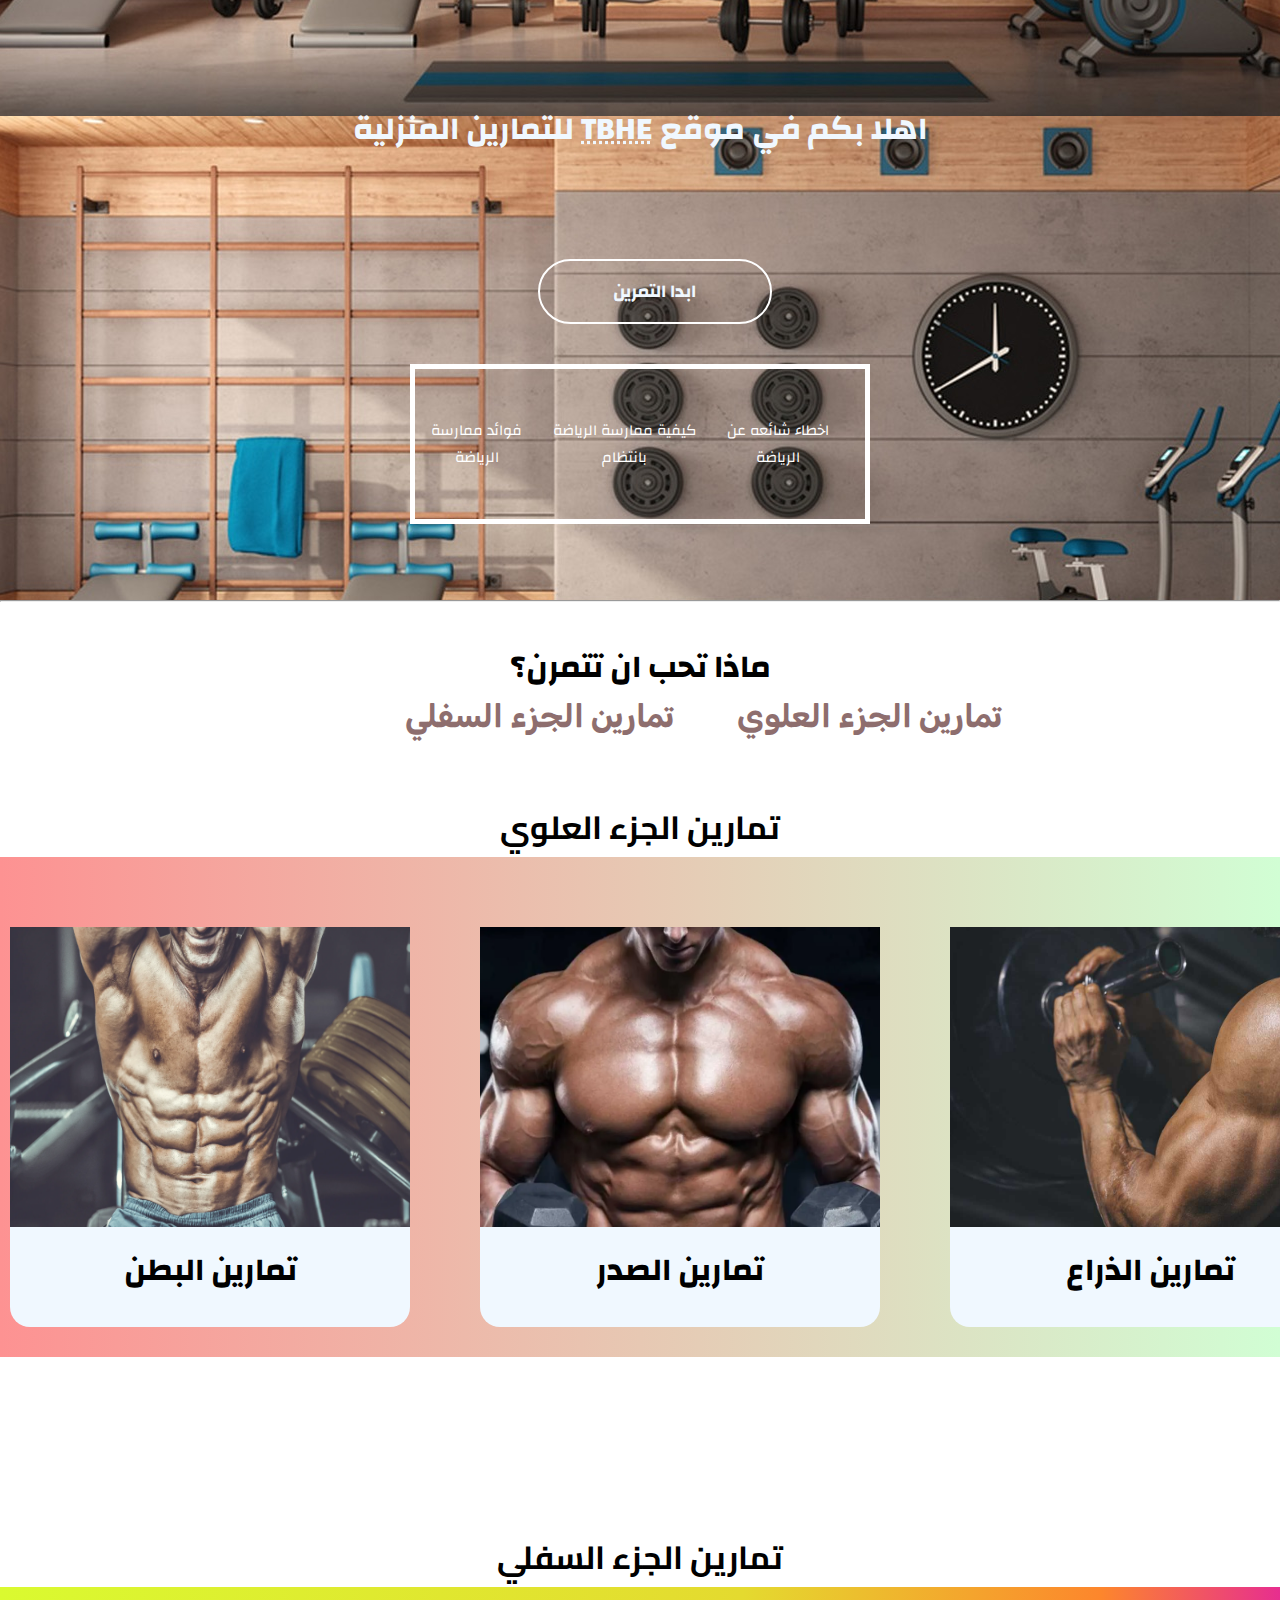
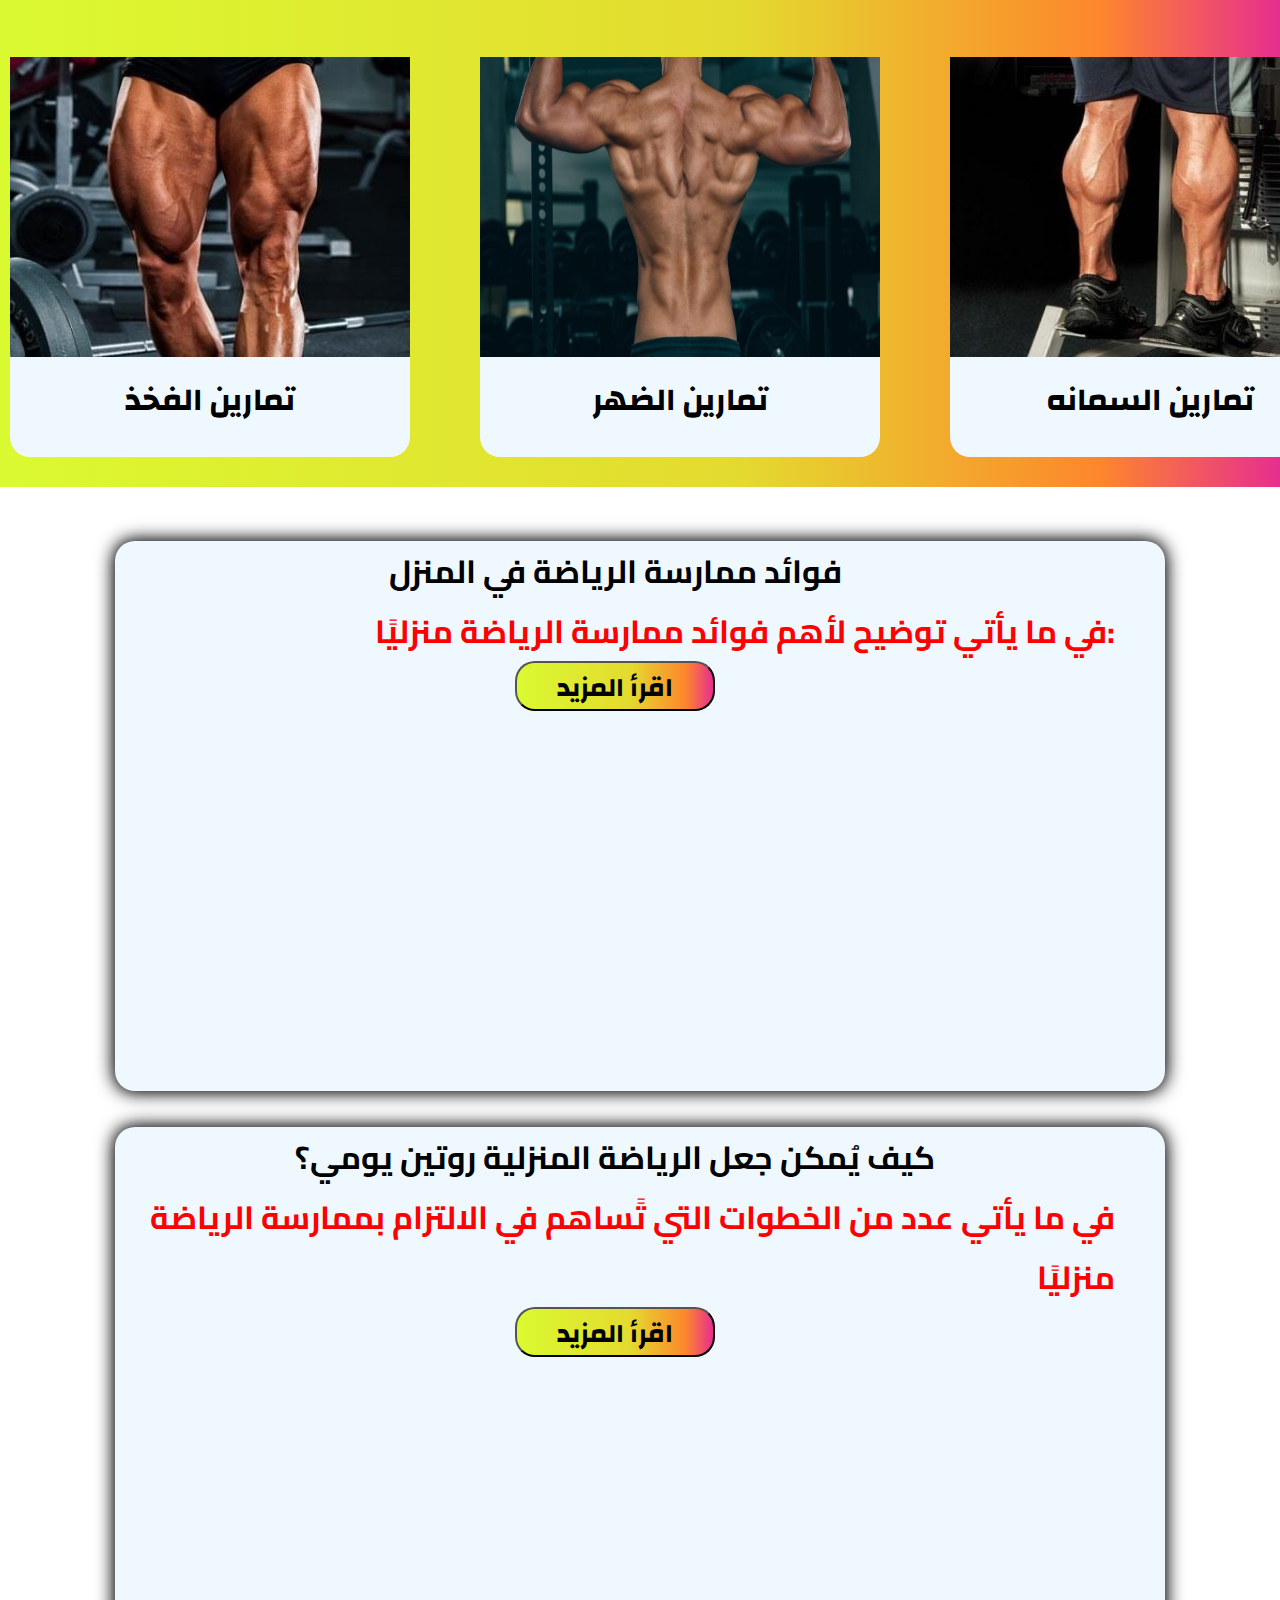
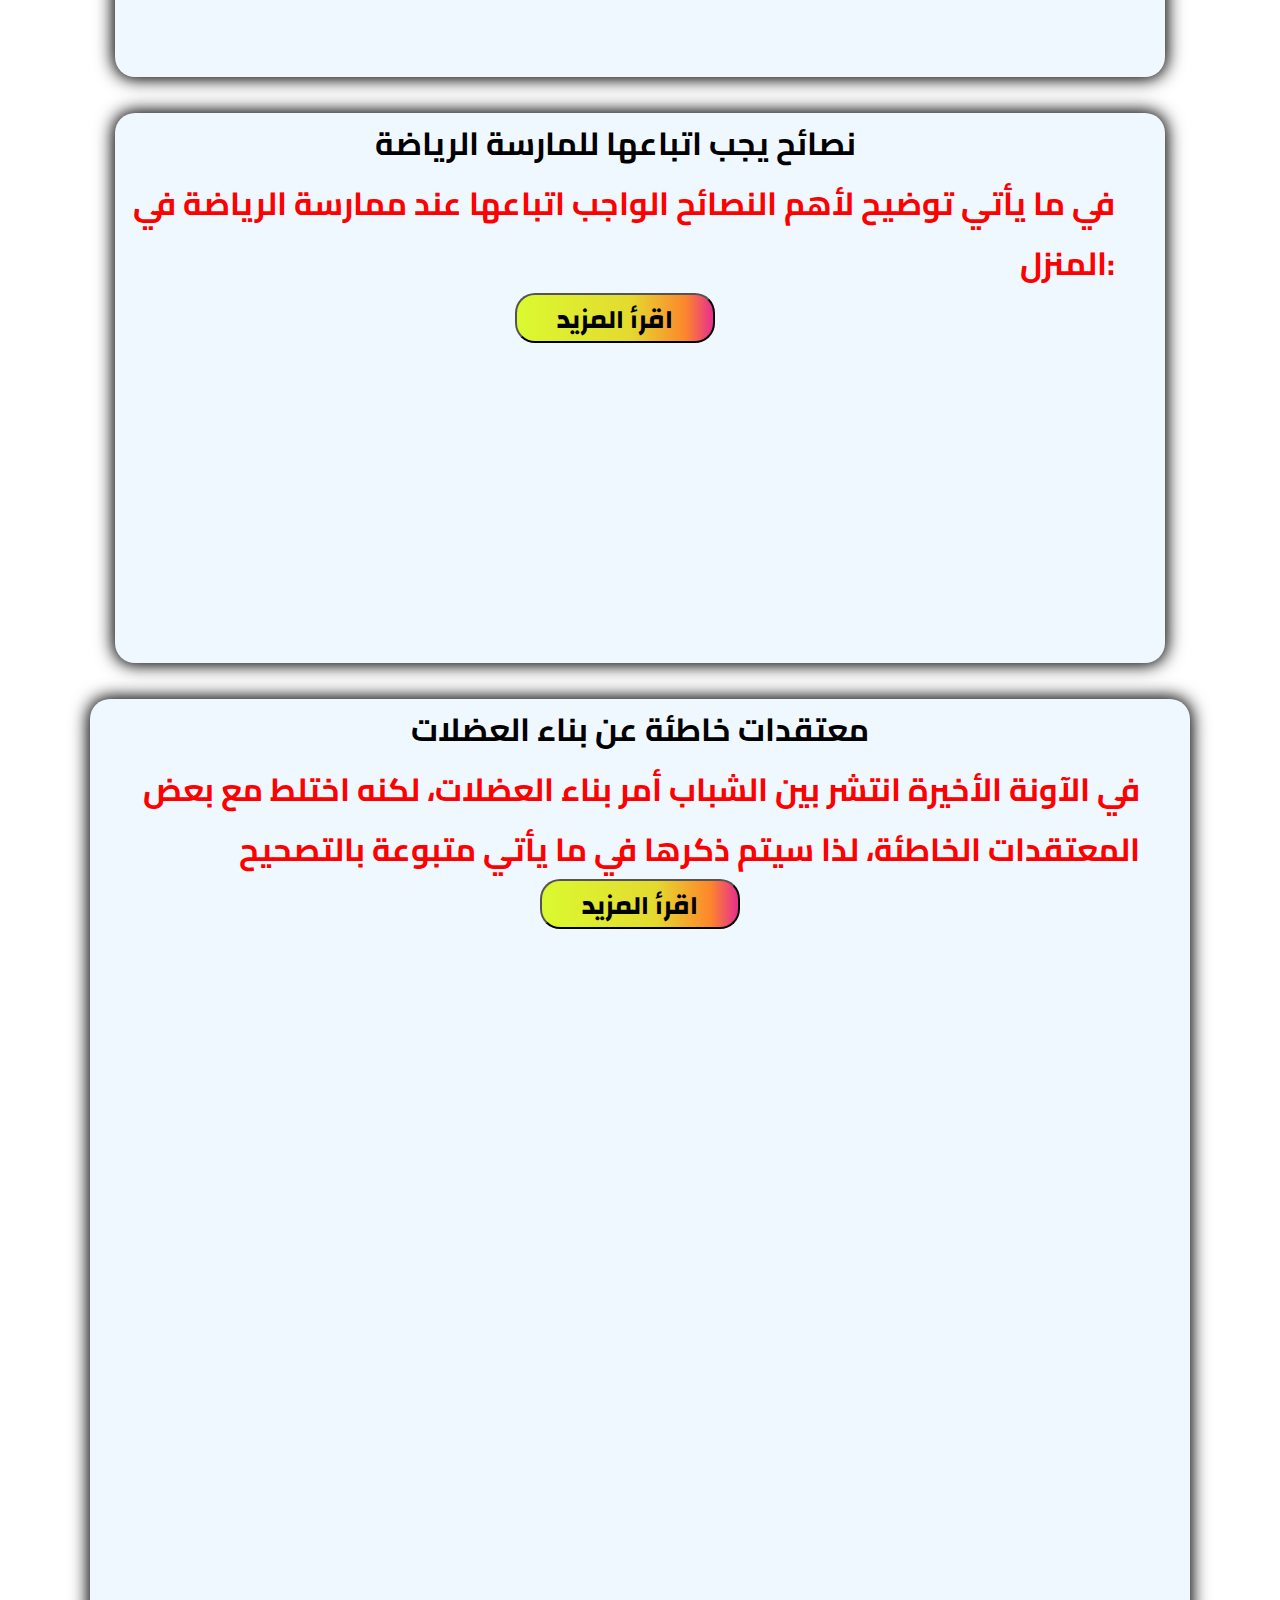
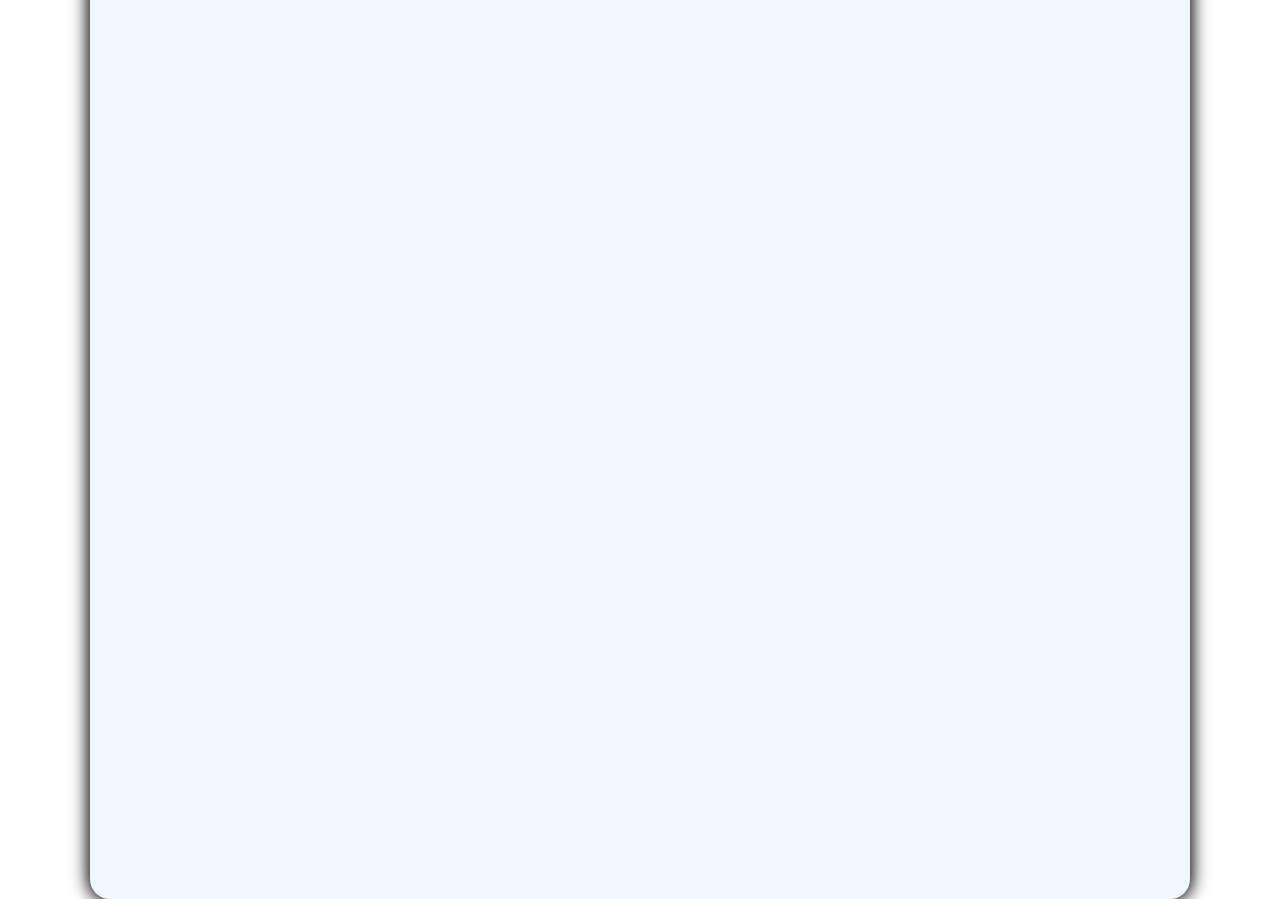
<file: الصفحة الرئيسية/index.html>
<!DOCTYPE html>
<html lang="en">
<head>
    <meta charset="UTF-8">
    <meta name="viewport" content="width=device-width, initial-scale=1.0">
    <!-- ربط css -->
    <link rel="stylesheet" href="css/style.css">
    <!-- ربط gogle fonts عربي -->
    <link rel="preconnect" href="https://fonts.googleapis.com">
<link rel="preconnect" href="https://fonts.gstatic.com" crossorigin>
<link href="https://fonts.googleapis.com/css2?family=Changa:wght@600&display=swap" rel="stylesheet">
<link rel="preconnect" href="https://fonts.googleapis.com">
<link rel="preconnect" href="https://fonts.gstatic.com" crossorigin>
<link href="https://fonts.googleapis.com/css2?family=Rubik:wght@300&display=swap" rel="stylesheet">
<link rel="preconnect" href="https://fonts.googleapis.com">
<link rel="preconnect" href="https://fonts.gstatic.com" crossorigin>
<link href="https://fonts.googleapis.com/css2?family=Cairo:wght@500&display=swap" rel="stylesheet">


    <title>افضل تمارين المنزل</title>
</head>
<body>
    <!-- المقدمة -->
    <div class="startdv">
        
       <h1 class="start">للتمارين المنزلية <abbr title="THE BEST HOME EXERCISES">TBHE</abbr> اهلا بكم في موقع</h1>

       <a class="a5" href="#aa1"><h1 class="r4">ابدا التمرين</h1></a>
       
       <div class="dv3">
        <a class="a6" href="#aa6">فوائد ممارسة الرياضة</a>
        <div class="a6dv">
            <h1 class="r7"> رياضة المنزل لها فوائد كثيرة جدا </h1>
            <h1 class="r7"> :تعرف عليها</h1>
        </div>
        <a class="a7" href="#aa7">كيفية ممارسة الرياضة بانتظام</a>
        <div class="a7dv">
            <h1 class="r7">مارس الرياضة بانتظام</h1>
            <h1 class="r7"> اعرف كيف تفعل ذلك</h1>
        </div>
        <a class="a8" href="#aa8">اخطاء شائعه عن الرياضة</a>
        <div class="a8dv">
            <h1 class="r7">هناك اخطاء قد تؤثر عليك</h1>
            <h1 class="r7">اعرفها الان</h1>
        </div>
       </div>

    </div>
    
    <HR>
        <br><br>
    <h1 id="aa1" class="start1">ماذا تحب ان تتمرن؟</h1>
    <!-- خيارات للتمرن -->
    <div class="dv1" id="">
        <a class="a1" href="#aa3">
           <h1 class="r1">تمارين الجزء السفلي</h1>
        </a>

        <a class="a22" href="#aa2">
        <h1 class="r2">تمارين الجزء العلوي</h1>
        </a>
    </div>
        

    <!-- قائمة انواع التمارين العلوية-->


    <h1 class="r3" id="aa2">تمارين الجزء العلوي</h1>
    <div class="chose">
        
        
        
    <a class="a2" href="file:///C:/Users/THINK%20PAD/OneDrive/Desktop/%D8%A7%D9%84%D8%AA%D9%85%D8%A7%D8%B1%D9%8A%D9%86%20%D8%A7%D9%84%D9%85%D9%86%D8%B2%D9%84%D9%8A%D8%A9/%D8%AA%D9%85%D8%A7%D8%B1%D9%8A%D9%86%20%D8%A7%D9%84%D8%A8%D8%B7%D9%86/index.html#aa2">
        <div class="chose1">
           
            <img src="image/shutterstock_1255020979_2000x.webp" >
            <h1 class="البطن">تمارين البطن</h1>
        </div>
    </a>

    <a class="a3" href="file:///C:/Users/THINK%20PAD/OneDrive/Desktop/%D8%A7%D9%84%D8%AA%D9%85%D8%A7%D8%B1%D9%8A%D9%86%20%D8%A7%D9%84%D9%85%D9%86%D8%B2%D9%84%D9%8A%D8%A9/%D8%AA%D9%85%D8%A7%D8%B1%D9%8A%D9%86%20%D8%A7%D9%84%D8%B5%D8%AF%D8%B1/index.html">
        <div class="chose2">
           
            <img src="image/افضل-تمارين-الصدر.webp" >
            <h1 class="الصدر">تمارين الصدر</h1>
        </div>
    </a>

    <a class="a4" href="file:///C:/Users/THINK%20PAD/OneDrive/Desktop/%D8%A7%D9%84%D8%AA%D9%85%D8%A7%D8%B1%D9%8A%D9%86%20%D8%A7%D9%84%D9%85%D9%86%D8%B2%D9%84%D9%8A%D8%A9/%D8%AA%D9%85%D8%A7%D8%B1%D9%8A%D9%86%20%D8%A7%D9%84%D8%B0%D8%B1%D8%A7%D8%B9/index.html">
        <div class="chose3">
           
            <img src="image/1361955_0.jpg" >
            <h1 class="الصدر">تمارين الذراع</h1>
        </div>
    </a>

    </div>

    <h1 class="r33" id="aa3">تمارين الجزء السفلي</h1>
        <div class="choses">
            
            <a class="a2" href="file:///C:/Users/THINK%20PAD/OneDrive/Desktop/New%20folder%20(12)/%D8%AA%D9%85%D8%A7%D8%B1%D9%8A%D9%86%20%D8%A7%D9%84%D8%A8%D8%B7%D9%86/index.html">
                <div class="chose1">
                   
                    <img src="image/BEST-LEG.jpg">
                    <h1 class="البطن">تمارين الفخذ</h1>
                </div>
            </a>
        
            <a class="a3" href="">
                <div class="chose2">
                   
                    <img src="image/1629800045-1015-30 (1).jpg">
                    <h1 class="الصدر">تمارين الضهر</h1>
                </div>
            </a>
        
            <a class="a4" href="">
                <div class="chose3">
                   
                    <img src="image/media-70229.jpg">
                    <h1 class="الصدر">تمارين السمانه</h1>
                </div>
             </a>
             </div>
<br><br><br>
             <div class="dv4">
              <h1 class="r5" id="aa6">فوائد ممارسة الرياضة في المنزل </h1>
              <h1 class="r6"> في ما يأتي توضيح لأهم فوائد ممارسة الرياضة منزليًا:﻿ </h1></summary>
              <center>
             <button class="more" onclick="btn()">
                <h1 class="r8">اقرأ المزيد </h1>
             </button>
            </center> 
            <br>
              <h1 class="r7" id="hh1">  </h1>
              <h1 class="r7" id="hh2">  </h1>
              <h1 class="r7" id="hh3">  </h1>
              <h1 class="r7" id="hh4"> </h1>
              <h1 class="r7" id="hh5">  </h1>
            </div>
            <br><br>
            <div class="dv4">
              <h1 class="r5" id="aa7">  كيف يُمكن جعل الرياضة المنزلية روتين يومي؟ </h1>
              <h1 class="r6">  في ما يأتي عدد من الخطوات التي تًساهم في الالتزام بممارسة الرياضة منزليًا﻿ </h1>
              <center>
                <button class="more" onclick="btn1()">
                    <h1 class="r8">اقرأ المزيد </h1>
                </button>
               </center>  
               <h1 class="r7" id="hh6"></h1>
               <h1 class="r7" id="hh7"> </h1>
               <h1 class="r7" id="hh8"></h1>
               <h1 class="r7" id="hh9"> </h1> 
               <h1 class="r7" id="hh10"> </h1>
               <h1 class="r7" id="hh11"> </h1>
               </div>
               <br><br>
               <div class="dv4">
                <h1 class="r5">نصائح يجب اتباعها للمارسة الرياضة </h1>
               <h1 class="r6" > في ما يأتي توضيح لأهم النصائح الواجب اتباعها عند ممارسة الرياضة في المنزل:</h1>
                </h1>
                <center>
                    <button class="more" onclick="btn2()">
                        <h1 class="r8">اقرأ المزيد </h1>
                    </button>
                   </center>  
                <h1 class="r7" id="hh12"></h1>
                <h1 class="r7" id="hh13"> </h1>
                <h1 class="r7" id="hh14"></h1>
                <h1 class="r7" id="hh15"> </h1>
                <h1 class="r7" id="hh16"></h1>
                </div>
                <br><br>
                <div class="dv5">
                <h1 class="r5" id="aa8"> معتقدات خاطئة عن بناء العضلات </h1>
<h1 class="r6"> في الآونة الأخيرة انتشر بين الشباب أمر بناء العضلات، لكنه اختلط مع بعض المعتقدات الخاطئة، لذا سيتم ذكرها في ما يأتي متبوعة بالتصحيح</h1>
<center>
    <button class="more" onclick="btn3()">
       <h1 class="r8">اقرأ المزيد </h1>
    </button>
   </center>  
<h1 class="r7" id="hh17"></h1>
   </div>


<script src="main.js">

</script>

</body>
</html>
</file>
<file: الصفحة الرئيسية/css/style.css>
*{
    margin: 0px;
    padding: 0px;
}
html{
    scroll-behavior: smooth;
}

body{
    height: 4500px;
}

/* المقدمة */

.startdv{
    width: 100%;
    height: 600px;
    background-image: url(../image/cross\ crunches.jpg);
    padding-top: -100;
    background-attachment: fixed;
    background-position: center;
    

}

   


.start{
    text-align: center;
    font-family: 'Changa', sans-serif;
    color: aliceblue;
    padding-top: 100px;
}
.start1{
    text-align: center;
    font-family: 'Changa', sans-serif;
    color: rgb(0, 0, 0);
}

.a5{
    display: inline-block;
    text-decoration: none;
    color: #ffffff;
    font-size: 8px;
    border: 2px solid #ffffff;
    padding: 14px 70px;
    border-radius: 50px;
    margin-top: 100px;
    margin-left: 42%;
    width: 90px;
    transition: 0.2s;
    
}
.a5:hover{
    background-color: grey;
    
}

.dv3{
    width: 450px;
    height: 150px;
    display: flex;
    border: 5px solid rgb(255, 255, 255);
    margin: auto;
    margin-top: 40px;
}

.r4{
    font-size: 18px;
    font-family: 'Changa', sans-serif;
    transition: 0.7s;
    color: aliceblue;
    text-align: center;
}

.a6{
    margin-left: 20px;
    margin: auto;
    text-decoration: none;
    font-size: 15px;
    font-family: 'Changa', sans-serif;
    color: #ffffff;
    text-align: center;
}

.a6dv{
    width: 210px;
    height: 120px;
    background-color: #ffffff;
    visibility: hidden;
    margin-top: 110px;
    margin-left: -170px;
    border: 2px solid black;
    border-radius: 7%;

}
.a6:hover ~ .a6dv{
    visibility: visible;
    padding-top: 20px;
}

.a7{
    margin: auto;
    margin-left: -20px;
    text-decoration: none;
    font-size: 15px;
    font-family: 'Changa', sans-serif;
    color: #ffffff;
    text-align: center;
}

.a7dv{
    width: 210px;
    height: 140px;
    background-color: #ffffff;
    visibility: hidden;
    margin-top: 110px;
    margin-left: -190px;
    border: 2px solid black;
    border-radius: 7%;
}
.a7:hover ~ .a7dv{
    visibility: visible;
    padding-top: 20px;
}


.a8{
    margin-left: 80px;
    margin: auto;
    text-decoration: none;
    font-size: 15px;
    font-family: 'Changa', sans-serif;
    color: #ffffff;
    text-align: center;
}

.a8dv{

width: 210px;
height: 120px;
background-color: #ffffff;
visibility: hidden;
margin-top: 110px;
margin-left: -170px;
border: 2px solid black;
border-radius: 7%;
}
.a8:hover ~ .a8dv{
    visibility: visible;
    padding-top: 20px;
}

.chose{
    height: 500px;
    width: 100%;
    display: flex;
    background-image: linear-gradient(90deg, rgba(253, 146, 146, 1), rgba(209, 254, 212, 1));
    justify-content: space-around;
}

img{
    width: 400px;
    height: 300px;
    margin: auto;
}

.chose1{
    width: 400px;
    height: 400px;
    background-color: aliceblue;
    margin-top: 70px;
    margin-left: 10px;
    object-fit: cover;
    transition: 0.7s;
    border-radius: 5%;    
}
.chose1:hover{
    
    margin-top: -30px;
}
.البطن{
    text-align: center;
    font-family: 'Changa', sans-serif;
    margin-top: 10px;
    color: black;
}
.a2{
    text-decoration: none;
    
    
}

.a1{
    text-decoration: none;
   margin-left: 28%;
}
.a22{
text-decoration: none;
margin-left: 1%;
}


.r1{
    font-family: 'Rubik', sans-serif;
    color: rgb(142, 110, 110);
    margin-left: 47px;
    
}
.r2{
    font-family: 'Rubik', sans-serif;
    color: rgb(142, 110, 110);
    margin-left: 50px;
    
}
.dv1{
    width: 100%;
    height: 100px;
    background-color: rgb(255, 255, 255);
    display: flex;
}
.r3{
    text-align: center;
    font-family: 'Cairo', sans-serif;
    
}
.r33{
    text-align: center;
    font-family: 'Cairo', sans-serif;
    margin-top: 170px;
}


.chose2{
    width: 400px;
    height: 400px;
    background-color: aliceblue;
    margin-top: 70px;
    margin-left: 70px;
    object-fit: cover;
    transition: 0.7s;
    border-radius: 5%;    
}

.chose2:hover{
    
    margin-top: -30px;
}

.a3{
    text-decoration: none;
   
}

.الصدر{
    text-align: center;
    font-family: 'Changa', sans-serif;
    margin-top: 10px;
    color: black;
}

.chose3{
    width: 400px;
    height: 400px;
    background-color: aliceblue;
    margin-top: 70px;
    margin-left: 70px;
    transition: 0.7s;
    border-radius: 5%;    
}
.chose3:hover{
    
    margin-top: -30px;
}
.a4{
    text-decoration: none;
}

.choses{
    height: 500px;
    width: 100%;
    display: flex;
    background-image: linear-gradient(90deg, rgba(218, 250, 48, 1), rgba(228, 218, 47, 1) 58%, rgba(253, 134, 44, 1) 86%, rgba(231, 46, 143, 1));
  
    justify-content: space-around;
}

.r5{
    text-align: center;
    font-family: 'Cairo', sans-serif;
    
}

.dv2{
    width: 100%;
    height: 400px;
    background-color: #ffffff;
}

.r7{
    
    font-family: 'Rubik', sans-serif;
    text-align: end;
    color: rgb(72, 72, 100);
    font-size: 29px;
}

.r6{
    text-align: end;
    font-family: 'Cairo', sans-serif;
    text-align: end;
    color: red;
    /* background-color: #ffffff; */
    width: 1000px;
}


.dv4{
    width: 1000px;
    height: 550px;
    background-color: aliceblue;
    box-shadow: 0px 0px 20px rgba(20, 20, 20, 0.8), 0px 0px 15px rgba(20, 20, 20, 0.9);
    margin: auto;
    padding-right: 50px;
    border-radius: 20px;
}
.dv5{
    width: 1000px;
    height: 1800px;
    background-color: aliceblue;
    box-shadow: 0px 0px 20px rgba(20, 20, 20, 0.8), 0px 0px 15px rgba(20, 20, 20, 0.9);
    margin: auto;
    padding-right: 50px;
    padding-left: 50px;
    border-radius: 20px;
}

.more{
    width: 200px;
    height: 50px;
    background-image: linear-gradient(90deg, rgba(218, 250, 48, 1), rgba(228, 218, 47, 1) 58%, rgba(253, 134, 44, 1) 86%, rgba(231, 46, 143, 1));
    border-radius: 20px;
}

.r8{
    font-family: 'Changa', sans-serif;
    transition: 0.4s;
}
.r8:hover{
    
    opacity: 40%;
}
</file>
